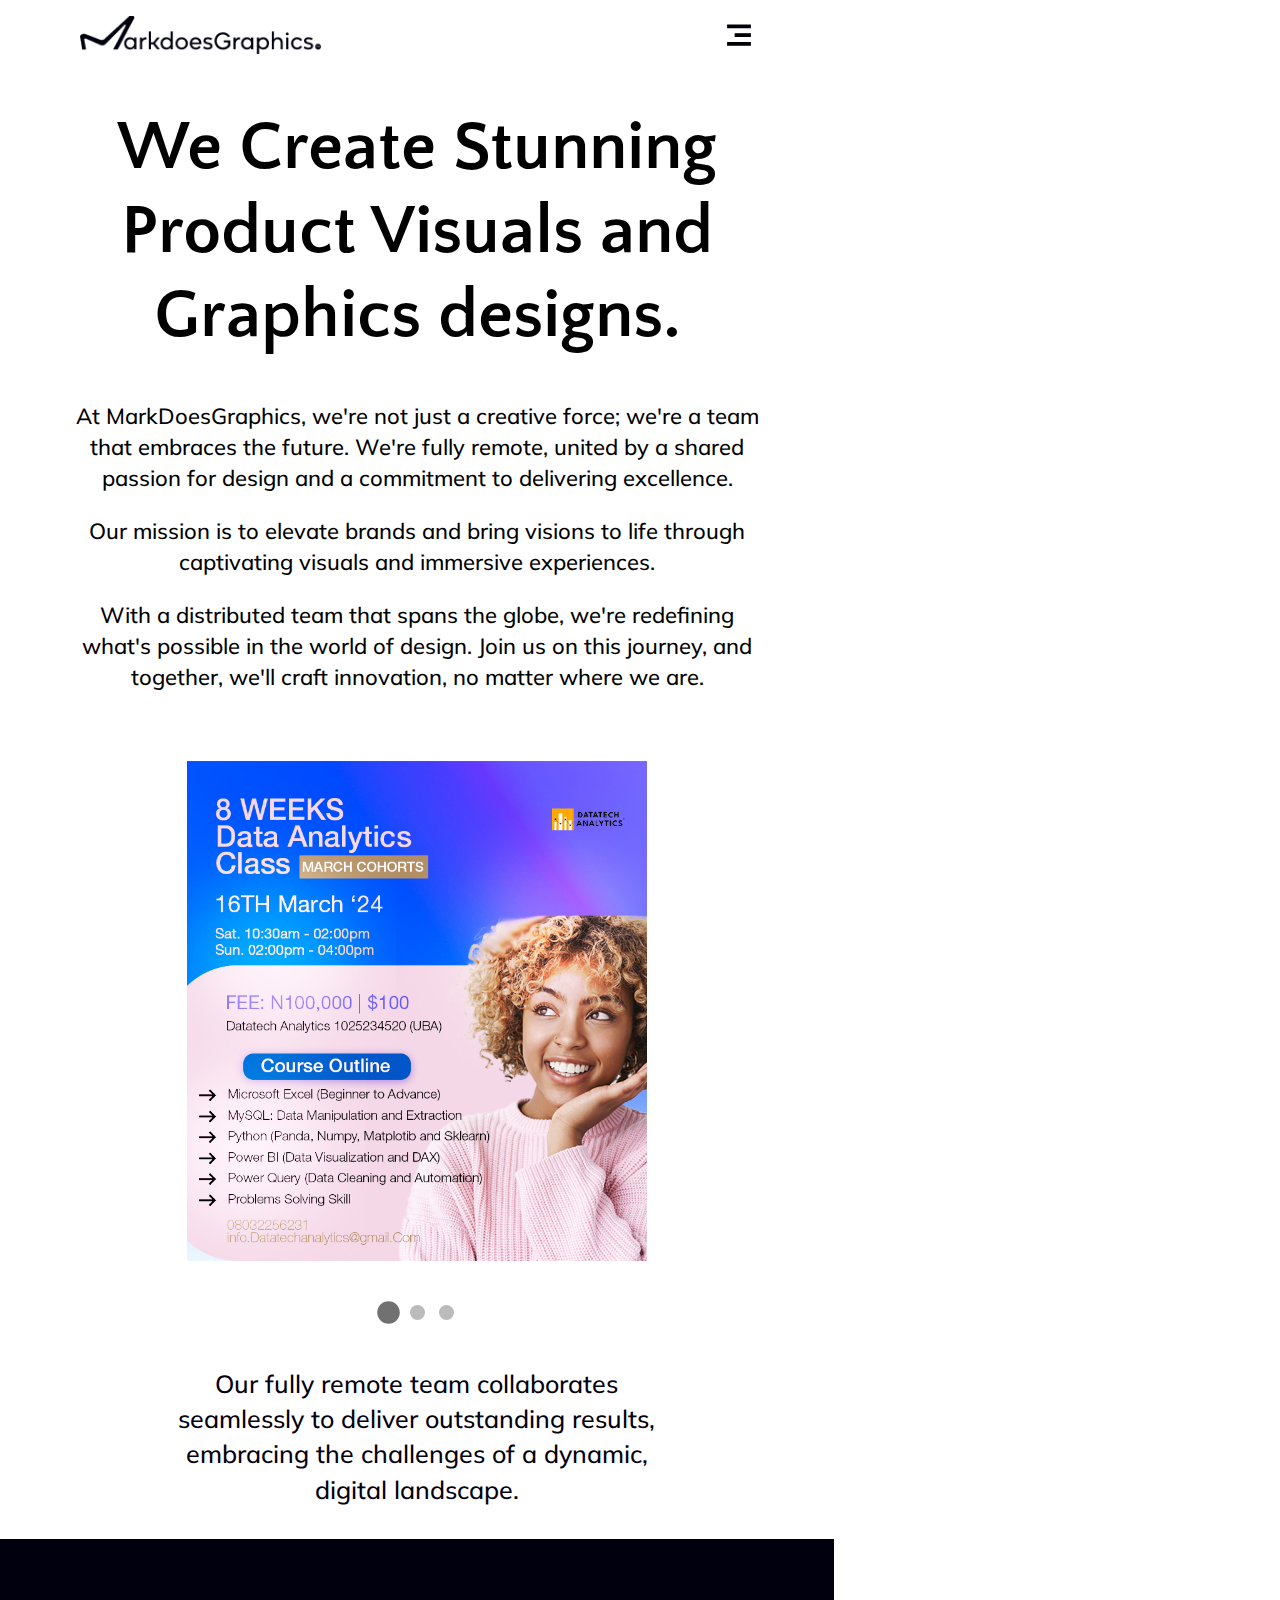
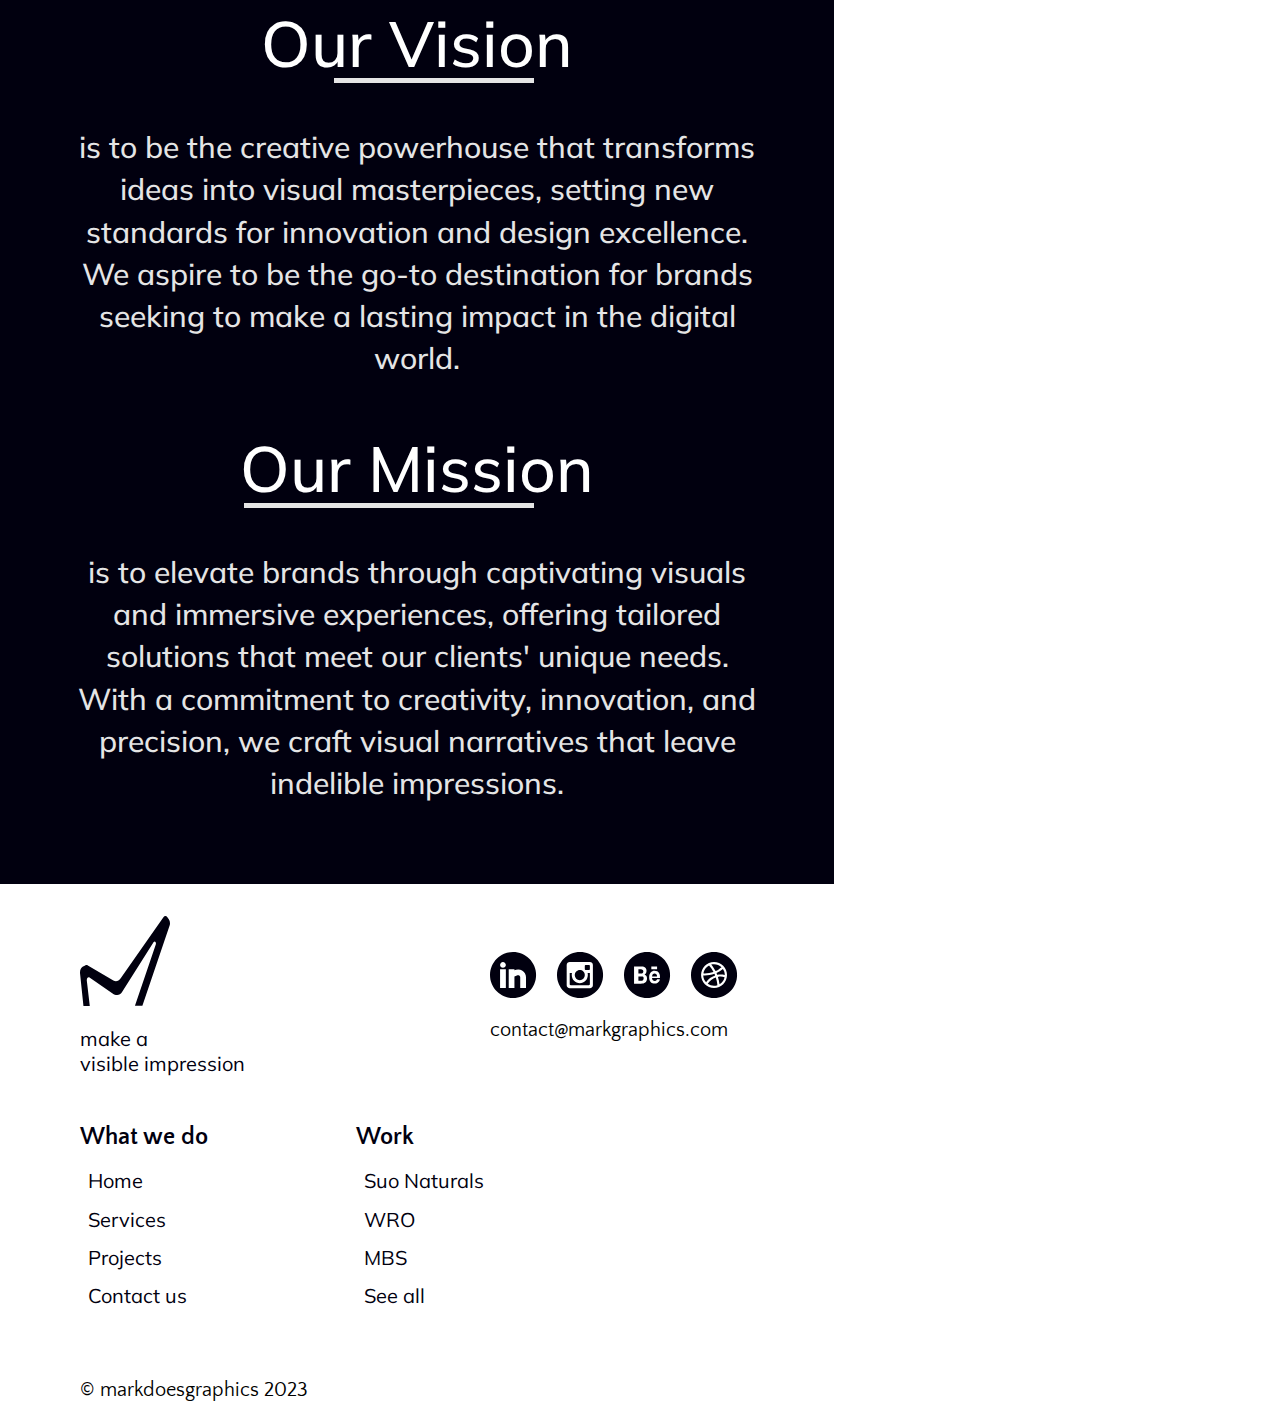
<file: about.html>
<!DOCTYPE html>
<html lang="en">
  <head>
    <meta charset="UTF-8" />
    <meta name="viewport" content="width=device-width, initial-scale=1.0" />
    <link rel="stylesheet" href="about.css" />
    <link rel="stylesheet" href="index.css" />
    <title>About-MarkdoesGraphics</title>
  </head>
  <body>
    <!-- Navbar Section -->
    <header>
      <nav>
        <a href="index.html" id="logo">
          <img src="assets/Logo.png" alt="Logo" class="home_logo" />
        </a>

        <div class="navbar-menu">
          <ul class="nav_links">
            <li><a href="about.html"> About Us</a></li>
            <li><a href="#"> Services</a></li>
            <li><a href="portfolio.html"> Portfolio</a></li>
            <li><a class="nav-links" href="#"> Blog</a></li>
            <a href="viewProject.html">
              <button id="nav_btn" class="Navbar_btn shadow-drop-2-center">Start a Project</button>
            </a>
          </ul>
        </div>

        <div id="hamburger-menu" class="bar_container">
          <svg fill="#01000F" viewBox="0 0 24 24" strokeWidth="{1.5}" stroke="currentColor" class="hamburger-button">
            <path strokeLinecap="round" strokeLinejoin="round" d="M3 4H21V6H3V4ZM9 11H21V13H9V11ZM3 18H21V20H3V18Z" />
          </svg>
        </div>
      </nav>
    </header>

    <!-- About_hero Section -->
    <section id="about_hero">
      <div class="section__padding">
        <center>
          <h1 class="about_h1">We Create Stunning Product Visuals and Graphics designs.</h1>
        </center>
      </div>

      <div class="about-article">
        <h2 class="about-paragraph">
          <span>
            At MarkDoesGraphics, we're not just a creative force; we're a team that embraces the future. We're fully remote, united by a shared passion for design and a commitment to delivering
            excellence.
          </span>

          <span> Our mission is to elevate brands and bring visions to life through captivating visuals and immersive experiences.</span>

          With a distributed team that spans the globe, we're redefining what's possible in the world of design. Join us on this journey, and together, we'll craft innovation, no matter where we are.
        </h2>
      </div>
    </section>
    <!-- Carousel -->
    <div class="carousel">
      <center>
        <div class="carousel-inner">
          <div class="carousel-item">
            <img src="assets/ab1ea3110ebddf10c387971edc2d916.jpg" alt="carousel-img" class="carousel_img-1" />
          </div>

          <div class="carousel-item active">
            <img src="assets/who-we-are.gif" alt="carousel-gif" class="carousel_gif" />
          </div>

          <div class="carousel-item"><img src="assets/ab2fa0bce8b54619f10f43817be192aae6.jpg" alt="carousel-img" class="carousel_img-2" /></div>
        </div>

        <div class="carousel-dots">
          <span class="dot active" onclick="currentSlide(0)"></span>
          <span class="dot" onclick="currentSlide(1)"></span>
          <span class="dot" onclick="currentSlide(2)"></span>
        </div>
      </center>
    </div>

    <div class="about-team-div">
      <h1 class="about_team">Our fully remote team collaborates seamlessly to deliver outstanding results, embracing the challenges of a dynamic, digital landscape.</h1>
    </div>

    <div class="about_vision">
      <div class="vison_h1">
        <h1>Our Vision</h1>
        <span class="vision_line"></span>
      </div>

      <center>
        <p class="about_vison-p">
          is to be the creative powerhouse that transforms ideas into visual masterpieces, setting new standards for innovation and design excellence. We aspire to be the go-to destination for brands
          seeking to make a lasting impact in the digital world.
        </p>
      </center>

      <div class="vison_mission">
        <h1 class="about_mission-h1">Our Mission</h1>
      </div>
      <center>
        <p class="about-mission-p">
          is to elevate brands through captivating visuals and immersive experiences, offering tailored solutions that meet our clients' unique needs. With a commitment to creativity, innovation, and
          precision, we craft visual narratives that leave indelible impressions.
        </p>
      </center>
    </div>

    <!-- Footer Section -->
    <footer>
      <div class="footer_seperator"></div>

      <div class="footer__container">
        <div class="footer-logo_links">
          <div class="img-footer">
            <img src="assets/footerlogo.svg" alt="footerlogo" class="footer__logo" />
            <p class="footer__impression">
              make a <br />
              visible impression
            </p>
          </div>

          <div class="footer__company_images">
            <img src="assets/linkedin.svg" alt="linkedin" />
            <img src="assets/instagram.svg" alt="instagram" />
            <img src="assets/behance.svg" alt="behance" />
            <img src="assets/dribble.svg" alt="dribble" />
            <p class="footer__mail">contact@markgraphics.com</p>
          </div>
        </div>
        <div class="Links-container">
          <div class="footer__links WWd">
            <h1>What we do</h1>
            <a href="#">Home </a>
            <a href="#">Services</a>
            <a href="#">Projects</a>
            <a href="#">Contact us</a>
          </div>

          <div class="footer__links">
            <h1>Work</h1>
            <a href="#">Suo Naturals</a>
            <a href="#">WRO</a>
            <a href="#">MBS</a>
            <a href="#">See all</a>
          </div>
        </div>
      </div>
      <p class="copyright">© markdoesgraphics 2023</p>
    </footer>
    <script src="index.js"></script>
  </body>
</html>
</file>
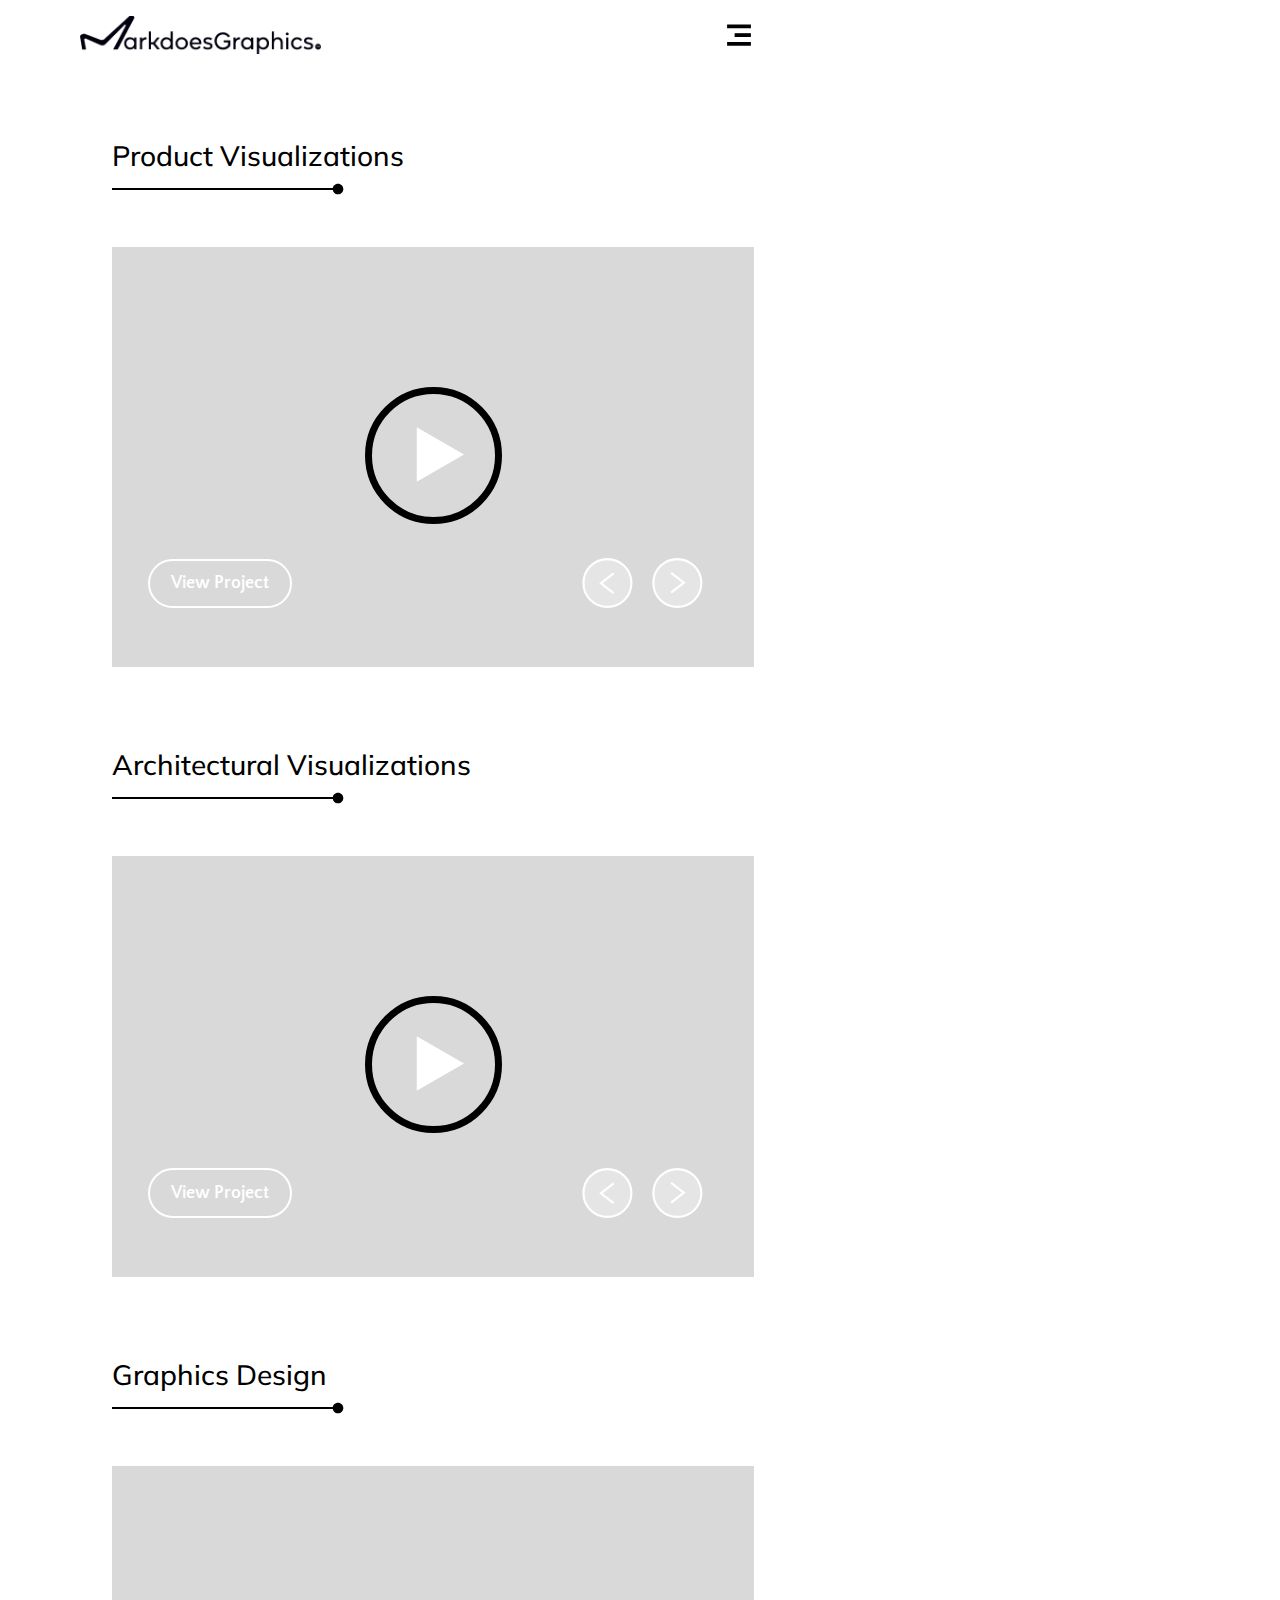
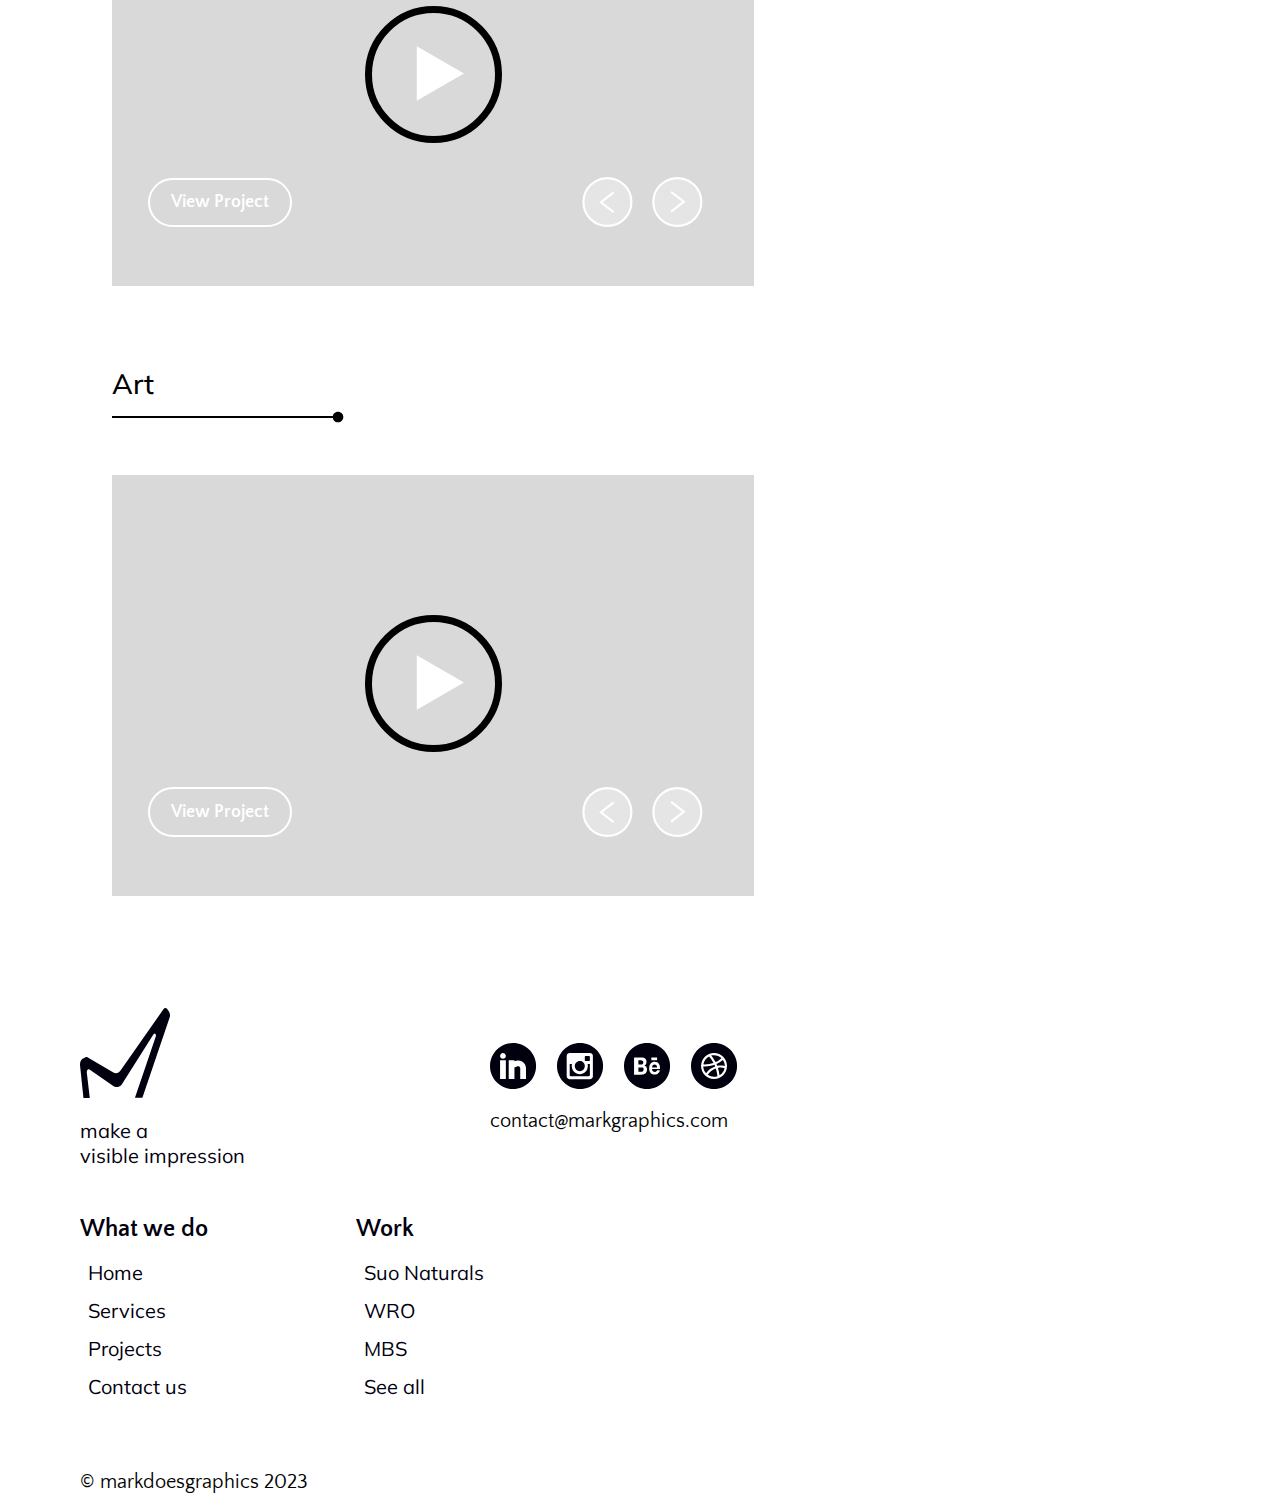
<file: portfolio.html>
<!DOCTYPE html>
<html lang="en">
  <head>
    <meta charset="UTF-8" />
    <meta name="viewport" content="width=device-width, initial-scale=1.0" />
    <link rel="stylesheet" href="index.css" />
    <link rel="stylesheet" href="portfolio.css" />
    <title>portfolio</title>
  </head>
  <body>
    <!-- Navbar Section -->
    <header>
      <nav>
        <a href="index.html" id="logo">
          <img src="assets/Logo.png" alt="Logo" class="home_logo" />
        </a>

        <div class="navbar-menu">
          <ul class="nav_links">
            <li><a href="about.html"> About Us</a></li>
            <li><a href="#"> Services</a></li>
            <li><a href="portfolio.html"> Portfolio</a></li>
            <li><a class="nav-links" href="#"> Blog</a></li>
            <a href="viewProject.html">
              <button id="nav_btn" class="Navbar_btn shadow-drop-2-center">Start a Project</button>
            </a>
          </ul>
        </div>

        <div id="hamburger-menu" class="bar_container">
          <svg fill="#01000F" viewBox="0 0 24 24" strokeWidth="{1.5}" stroke="currentColor" class="hamburger-button">
            <path strokeLinecap="round" strokeLinejoin="round" d="M3 4H21V6H3V4ZM9 11H21V13H9V11ZM3 18H21V20H3V18Z" />
          </svg>
        </div>
      </nav>
    </header>

    <section class="portfolio_display">
      <!-- Product Visualization  -->
      <div>
        <h1 class="product_h1">Product Visualizations</h1>
        <img src="assets/Line11.svg" alt="line" />
      </div>
      <div class="Product_video">
        <div class="product_after">
          <img class="play_btn" src="assets/Play-btn.svg" alt="Play-btn" />
        </div>
        <a href="#">
          <a href="viewProject.html">
            <button class="shadow-drop-2-center">View Project</button>
          </a>
          <img class="next-btn" src="assets/next-btn.svg" alt="next-btn" />
        </a>
      </div>
      <!-- Architectural Visualizations -->
      <div>
        <h1 class="product_h1">Architectural Visualizations</h1>
        <img src="assets/Line11.svg" alt="line" />
      </div>
      <div class="Product_video">
        <div class="product_after">
          <img class="play_btn" src="assets/Play-btn.svg" alt="Play-btn" />
        </div>
        <a href="#">
          <a href="viewProject.html">
            <button class="shadow-drop-2-center">View Project</button>
          </a>
          <img class="next-btn" src="assets/next-btn.svg" alt="next-btn" />
        </a>
      </div>
      <!-- Graphics Design -->
      <div>
        <h1 class="product_h1">Graphics Design</h1>
        <img src="assets/Line11.svg" alt="line" />
      </div>
      <div class="Product_video">
        <div class="product_after">
          <img class="play_btn" src="assets/Play-btn.svg" alt="Play-btn" />
        </div>
        <a href="#">
          <a href="viewProject.html">
            <button class="shadow-drop-2-center">View Project</button>
          </a>
          <img class="next-btn" src="assets/next-btn.svg" alt="next-btn" />
        </a>
      </div>
      <!-- Art -->
      <div>
        <h1 class="product_h1">Art</h1>
        <img src="assets/Line11.svg" alt="line" />
      </div>
      <div class="Product_video">
        <div class="product_after">
          <img class="play_btn" src="assets/Play-btn.svg" alt="Play-btn" />
        </div>
        <a href="#">
          <a href="viewProject.html">
            <button class="shadow-drop-2-center">View Project</button>
          </a>
          <img class="next-btn" src="assets/next-btn.svg" alt="next-btn" />
        </a>
      </div>
    </section>

    <!-- Footer Section -->
    <footer>
      <div class="footer_seperator"></div>

      <div class="footer__container">
        <div class="footer-logo_links">
          <div class="img-footer">
            <img src="assets/footerlogo.svg" alt="footerlogo" class="footer__logo" />
            <p class="footer__impression">
              make a <br />
              visible impression
            </p>
          </div>

          <div class="footer__company_images">
            <img src="assets/linkedin.svg" alt="linkedin" />
            <img src="assets/instagram.svg" alt="instagram" />
            <img src="assets/behance.svg" alt="behance" />
            <img src="assets/dribble.svg" alt="dribble" />
            <p class="footer__mail">contact@markgraphics.com</p>
          </div>
        </div>
        <div class="Links-container">
          <div class="footer__links WWd">
            <h1>What we do</h1>
            <a href="#">Home </a>
            <a href="#">Services</a>
            <a href="#">Projects</a>
            <a href="#">Contact us</a>
          </div>

          <div class="footer__links">
            <h1>Work</h1>
            <a href="#">Suo Naturals</a>
            <a href="#">WRO</a>
            <a href="#">MBS</a>
            <a href="#">See all</a>
          </div>
        </div>
      </div>
      <p class="copyright">© markdoesgraphics 2023</p>
    </footer>

    <script src="index.js"></script>
  </body>
</html>
</file>
<file: about.css>
body {
  background: var(--white);
  max-width: 834px;
  height: 100%;
  overflow-x: hidden;
  box-sizing: border-box;
}

nav {
  display: flex;
  justify-content: space-between;
  align-items: center;
  position: relative;
  padding: 1rem 5rem;
  z-index: 99;
}

.home_logo {
  width: 241px;
}

.hamburger-button {
  width: 30px;
  height: 30px;
  cursor: pointer;
}

.nav_links {
  display: none;
  padding: 2rem;
  position: absolute;
  top: 49px;
  right: 10px;
  margin: 1rem;
  width: 210px;
  border-radius: 5px;
  background: var(--dark);
  box-shadow: 0 0 0 5 rgba(0, 0, 0, 0.2);
  font-family: var(--quattrocento);
}

.nav_links li {
  padding: 0.5rem;
}

.nav_links a {
  color: var(--white);
}

.nav_links button {
  font-size: 16px;
  border-radius: 0.5rem;
  padding: 0.5rem 1rem;
  margin-top: 0.5rem;
  background: var(--lblue);
  box-shadow: 1px 1px 5px var(--lblue);
  color: #fff;
  font-family: var(--quattrocento);
  cursor: pointer;
  outline: none;
  border: none;
}

/* About_Hero Section */

#about_hero {
  padding-bottom: 3rem;
}

.section__padding {
  padding-top: 1em;
  padding-left: 7em;
  padding-right: 7em;
  width: 100%;
}

.about_h1 {
  color: var(--black);
  font-family: "Quattrocento Sans";
  font-size: 70px;
  font-style: normal;
  font-weight: 700;
  line-height: 120%; /* 120px */
  margin-top: 1rem;
}

.about-article {
  margin-top: 43px;
  padding: 0 4rem;
}

.about-paragraph {
  color: #000;
  font-family: Mulish;
  font-size: 22px;
  font-style: normal;
  font-weight: 500;
  line-height: 141%; /* 67.68px */
  text-align: center;
}

.about-paragraph span {
  margin-bottom: 1em;
  display: block;
}

.DTA_MARCH02 {
  margin-top: 1rem;
  padding-right: 12rem;
  display: flex;
  justify-content: end;
}

.about_retreat {
  margin-top: 3rem;
  display: flex;
  padding-left: 10rem;
}

.about-team-div {
  margin: 5em 0;
}

.about_team {
  color: var(--dark);
  text-align: center;
  font-family: var(--mulish);
  font-size: 35px;
  font-style: normal;
  font-weight: 500;
  line-height: 141%; /* 63.45px */
  width: 60%;
  margin: 0 auto;
}

/* Carousel */

.carousel {
  position: relative;
  margin: auto;
  overflow: hidden;
  margin-bottom: 1rem;
  max-width: 800px;
}

.carousel-inner {
  display: flex;
  transition: transform 0.5s ease;
}

.carousel-item {
  min-width: 100%;
  box-sizing: border-box;
  padding: 20px;
  text-align: center;
}

.carousel_img-1 {
  width: 460px;
  height: 500px;
  flex-shrink: 0;
  object-fit: cover;
}

.carousel_img-2 {
  width: 460px;
  height: 500px;
  object-fit: cover;
  flex-shrink: 0;
}

.carousel_gif {
  width: 460px;
  height: 510px;
  flex-shrink: 0;
  object-fit: cover;
}

/* Dot Indicators */
.carousel-dots {
  text-align: center;
  padding: 10px;
}

.dot {
  height: 15px;
  width: 15px;
  margin: 0 5px;
  background-color: #bbb;
  border-radius: 50%;
  display: inline-block;
  cursor: pointer;
  transition: background-color 0.6s ease;
}

.dot.active {
  background-color: #717171;
  transform: scale(1.5); /* Increase size of active dot */
}

.about-team-div {
  margin: 2em 0;
}

.about_team {
  color: var(--dark);
  text-align: center;
  font-family: var(--mulish);
  font-size: 25px;
  font-style: normal;
  font-weight: 500;
  line-height: 141%; /* 63.45px */
  margin: 0 auto;
}

.about_vision {
  background-color: var(--dark);
  padding: 4rem 0 0 0;
}

.vison_h1 {
  margin-bottom: 43px;
}

.vison_h1 h1 {
  color: var(--white);
  font-family: var(--mulish);
  font-size: 64px;
  font-style: normal;
  font-weight: 500;
  position: relative;
  text-align: center;
}

.vison_h1 h1::after {
  position: absolute;
  background: #e5e5e5;
  width: 200px;
  height: 5px;
  content: "";
  bottom: 0;
  right: 300px;
}

.about_vison-p {
  color: #e5e5e5;
  font-family: Mulish;
  font-size: 30px;
  font-style: normal;
  font-weight: 500;
  line-height: 141%; /* 67.68px */
  width: 689px;
  flex-shrink: 0;
}

.about_mission-h1 {
  color: var(--white);
  font-family: var(--mulish);
  font-size: 64px;
  font-style: normal;
  font-weight: 500;
  position: relative;
  margin-bottom: 43px;
  text-align: center;
  margin-top: 3rem;
}

.about_mission-h1::after {
  position: absolute;
  background: #e5e5e5;
  width: 290px;
  height: 5px;
  content: "";
  bottom: 0;
  right: 300px;
}

.about-mission-p {
  color: #e5e5e5;
  font-family: Mulish;
  font-size: 30px;
  font-style: normal;
  font-weight: 500;
  line-height: 141%; /* 67.68px */
  width: 689px;
  flex-shrink: 0;
  text-align: center;
  padding-bottom: 5rem;
}
/* Footer */
footer {
  padding: 2rem 5rem 1rem 5rem;
  width: 100%;
  flex-wrap: wrap;
}

.footer__container {
  display: flex;
  flex-direction: column;
  flex-wrap: wrap;
  justify-content: center;
  margin-bottom: 4rem;
}

.footer__container div {
  flex-wrap: wrap;
}

.footer-logo_links {
  display: flex;
  justify-content: space-between;
  align-items: center;
}

.footer__logo {
  margin-bottom: 1rem;
  width: 90px;
  flex-shrink: 0;
}

.footer__impression {
  color: var(--dark);
  font-family: var(--mulish);
  font-size: 20px;
  font-style: normal;
  font-weight: 400;
  line-height: normal;
}

.footer__company_images {
  margin: 1rem 0;
}

.footer__company_images img {
  margin-right: 1rem;
  cursor: pointer;
}

.footer__mail {
  color: var(--black);
  font-family: var(--quattrocento);
  font-size: 20px;
  font-style: normal;
  font-weight: 400;
  margin-top: 1rem;
}

.footer__links {
  display: flex;
  justify-content: flex-start;
  flex-direction: column;
  margin-top: 3em;
}

.footer__links h1 {
  color: var(--dark);
  font-family: var(--quattrocento);
  font-size: 24px;
  font-weight: 700;
  margin-bottom: 0.5em;
}

.footer__links a {
  color: var(--dark);
  font-family: var(--mulish);
  font-size: 20px;
  font-weight: 400;
  line-height: 191.5%; /* 61.28px */
  margin-left: 0.5rem;
}

.footer__links a:hover {
  color: var(--orange);
}

.Links-container {
  display: flex;
  gap: 100px;
}

.WWd {
  margin-right: 3rem;
}

.copyright {
  color: var(--black);
  font-family: var(--quattrocento);
  font-size: 20px;
  font-weight: 400;
}
</file>
<file: index.css>
@import url("https://fonts.googleapis.com/css2?family=Mulish:wght@400;500;600;700;800;900;1000&family=Quattrocento+Sans:wght@400;700&display=swap");

* {
  padding: 0;
  margin: 0;
  box-sizing: border-box;
  list-style: none;
  text-decoration: none;
}

:root {
  --mulish: "Mulish", sans-serif;
  --quattrocento: "Quattrocento Sans", sans-serif;
  --dark: #01000f;
  --black: #000;
  --lblue: #14213d;
  --orange: #fcae31;
  --white: #fff;
  --light: #e5e5e5;
}
.shadow-drop-2-center:hover {
  -webkit-animation: shadow-drop-2-center 0.4s cubic-bezier(0.25, 0.46, 0.45, 0.94) both;
  animation: shadow-drop-2-center 0.4s cubic-bezier(0.25, 0.46, 0.45, 0.94) both;
}

@-webkit-keyframes shadow-drop-2-center {
  0% {
    -webkit-transform: translateZ(0);
    transform: translateZ(0);
    -webkit-box-shadow: 0 0 0 0 rgba(0, 0, 0, 0);
    box-shadow: 0 0 0 0 rgba(0, 0, 0, 0);
  }
  100% {
    -webkit-transform: translateZ(50px);
    transform: translateZ(50px);
    -webkit-box-shadow: 0 0 20px 0px rgba(0, 0, 0, 0.35);
    box-shadow: 0 0 20px 0px rgba(0, 0, 0, 0.35);
  }
}

@keyframes shadow-drop-2-center {
  0% {
    -webkit-transform: translateZ(0);
    transform: translateZ(0);
    -webkit-box-shadow: 0 0 0 0 rgba(0, 0, 0, 0);
    box-shadow: 0 0 0 0 rgba(0, 0, 0, 0);
  }
  100% {
    -webkit-transform: translateZ(50px);
    transform: translateZ(50px);
    -webkit-box-shadow: 0 0 20px 0px rgba(0, 0, 0, 0.35);
    box-shadow: 0 0 20px 0px rgba(0, 0, 0, 0.35);
  }
}
</file>
<file: portfolio.css>
body {
  background: var(--white);
  max-width: 834px;
  height: 100%;
  overflow-x: hidden;
  box-sizing: border-box;
}

nav {
  display: flex;
  justify-content: space-between;
  align-items: center;
  position: relative;
  padding: 1rem 5rem;
  z-index: 99;
}

.home_logo {
  width: 241px;
}

.hamburger-button {
  width: 30px;
  height: 30px;
  cursor: pointer;
}

.nav_links {
  display: none;
  padding: 2rem;
  position: absolute;
  top: 49px;
  right: 10px;
  margin: 1rem;
  width: 210px;
  border-radius: 5px;
  background: var(--dark);
  box-shadow: 0 0 0 5 rgba(0, 0, 0, 0.2);
  font-family: var(--quattrocento);
}

.nav_links li {
  padding: 0.5rem;
}

.nav_links a {
  color: var(--white);
}

.nav_links button {
  font-size: 16px;
  border-radius: 0.5rem;
  padding: 0.5rem 1rem;
  margin-top: 0.5rem;
  background: var(--lblue);
  box-shadow: 1px 1px 5px var(--lblue);
  color: #fff;
  font-family: var(--quattrocento);
  cursor: pointer;
  outline: none;
  border: none;
}

/* Portfolio Content Display */
.portfolio_display {
  padding: 4rem 7rem 0 7rem;
}

.product_h1 {
  color: var(--black);
  font-family: var(--mulish);
  font-size: 28px;
  font-style: normal;
  font-weight: 500;
  line-height: normal;
  position: relative;
  padding-bottom: 0.5rem;
}

.Product_video {
  margin-top: 3rem;
  background: #d9d9d9;
  width: 642.084px;
  height: 420.491px;
  flex-shrink: 0;
  position: relative;
  display: flex;
  align-items: center;
  justify-content: center;
  margin-bottom: 5rem;
}

.Product_video:hover {
  opacity: 90%;
}

.product_after {
  position: absolute;
  cursor: pointer;
}

.Product_video button {
  color: #fff;
  font-family: var(--quattrocento);
  font-weight: 700;
  align-items: center;
  border-radius: 50px;
  border: 2px solid #fff;
  background: none;
  cursor: pointer;
  padding: 0.8rem 1.3rem;
  font-size: 18px;
  position: absolute;
  bottom: 59px;
  left: 36px;
}

.Product_video button:hover {
  background: var(--orange);
  color: var(--dark);
  outline: none;
  border: none;
}

.next-btn {
  width: 150.654px;
  height: 50px;
  flex-shrink: 0;
  cursor: pointer;
  position: absolute;
  bottom: 59px;
  right: 36px;
}

/* Footer */
footer {
  padding: 2rem 5rem 1rem 5rem;
  width: 100%;
  flex-wrap: wrap;
}

.footer__container {
  display: flex;
  flex-direction: column;
  flex-wrap: wrap;
  justify-content: center;
  margin-bottom: 4rem;
}

.footer__container div {
  flex-wrap: wrap;
}

.footer-logo_links {
  display: flex;
  justify-content: space-between;
  align-items: center;
}

.footer__logo {
  margin-bottom: 1rem;
  width: 90px;
  flex-shrink: 0;
}

.footer__impression {
  color: var(--dark);
  font-family: var(--mulish);
  font-size: 20px;
  font-style: normal;
  font-weight: 400;
  line-height: normal;
}

.footer__company_images {
  margin: 1rem 0;
}

.footer__company_images img {
  margin-right: 1rem;
  cursor: pointer;
}

.footer__mail {
  color: var(--black);
  font-family: var(--quattrocento);
  font-size: 20px;
  font-style: normal;
  font-weight: 400;
  margin-top: 1rem;
}

.footer__links {
  display: flex;
  justify-content: flex-start;
  flex-direction: column;
  margin-top: 3em;
}

.footer__links h1 {
  color: var(--dark);
  font-family: var(--quattrocento);
  font-size: 24px;
  font-weight: 700;
  margin-bottom: 0.5em;
}

.footer__links a {
  color: var(--dark);
  font-family: var(--mulish);
  font-size: 20px;
  font-weight: 400;
  line-height: 191.5%; /* 61.28px */
  margin-left: 0.5rem;
}

.footer__links a:hover {
  color: var(--orange);
}

.Links-container {
  display: flex;
  gap: 100px;
}

.WWd {
  margin-right: 3rem;
}

.copyright {
  color: var(--black);
  font-family: var(--quattrocento);
  font-size: 20px;
  font-weight: 400;
}
</file>
